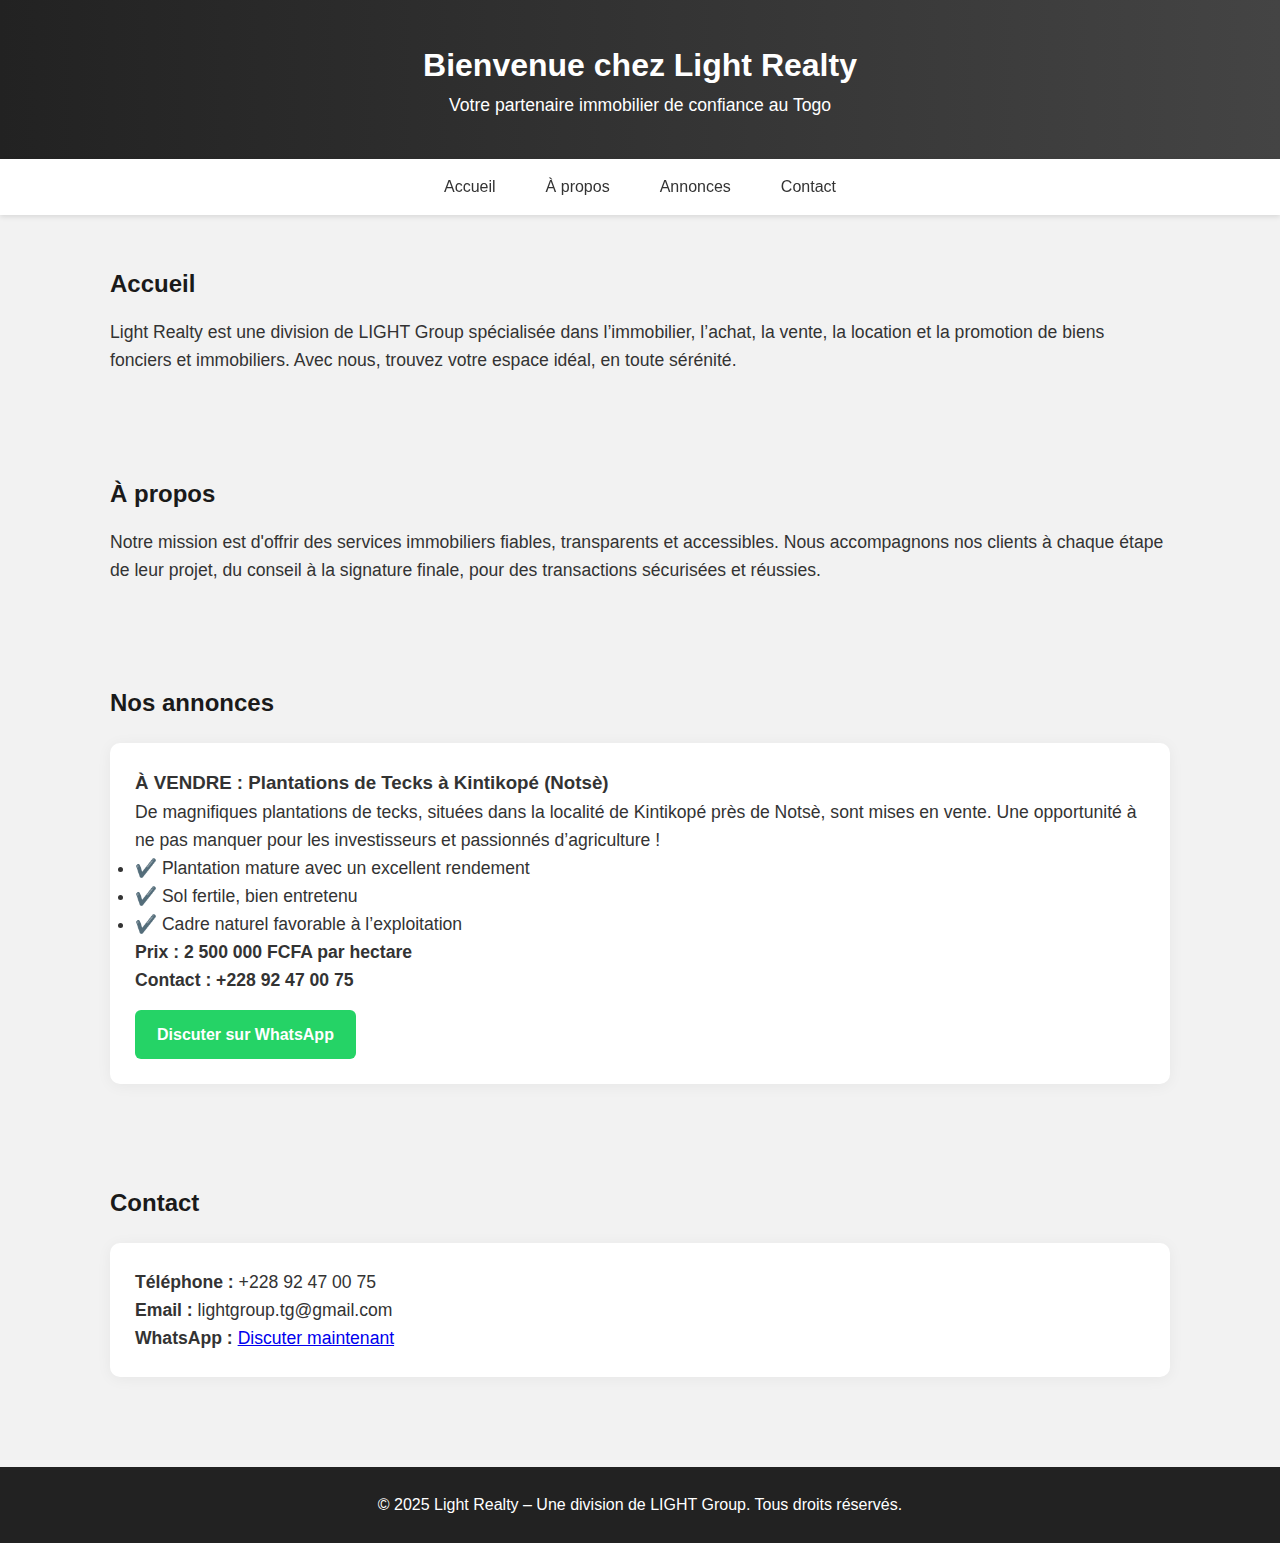
<file: index.html>
<!DOCTYPE html>
<html lang="fr">
<head>
  <meta charset="UTF-8" />
  <meta name="viewport" content="width=device-width, initial-scale=1.0"/>
  <title>Light Realty</title>
  <style>
    * { margin: 0; padding: 0; box-sizing: border-box; }
    body { font-family: 'Segoe UI', sans-serif; background: #f2f2f2; color: #333; line-height: 1.6; }
    header { background: linear-gradient(to right, #222, #444); color: white; padding: 40px 0; text-align: center; }
    nav { background: #fff; box-shadow: 0 2px 5px rgba(0,0,0,0.1); display: flex; justify-content: center; position: sticky; top: 0; z-index: 1000; }
    nav a { color: #333; text-decoration: none; padding: 15px 25px; display: inline-block; transition: background 0.3s; }
    nav a:hover { background: #f0f0f0; }
    section { padding: 50px 20px; max-width: 1100px; margin: auto; }
    h2 { color: #1a1a1a; margin-bottom: 15px; }
    p, li { font-size: 1.1rem; }
    .annonce, .contact { background: white; padding: 25px; border-radius: 10px; box-shadow: 0 2px 15px rgba(0,0,0,0.05); margin-top: 20px; transition: transform 0.3s ease; }
    .annonce:hover { transform: scale(1.01); }
    .btn-whatsapp { background: #25D366; color: white; padding: 12px 22px; border-radius: 6px; text-decoration: none; display: inline-block; margin-top: 15px; font-weight: bold; }
    footer { background: #222; color: white; text-align: center; padding: 25px 0; margin-top: 40px; }
  </style>
</head>
<body>
  <header>
    <h1>Bienvenue chez Light Realty</h1>
    <p>Votre partenaire immobilier de confiance au Togo</p>
  </header>

  <nav>
    <a href="#accueil">Accueil</a>
    <a href="#apropos">À propos</a>
    <a href="#annonces">Annonces</a>
    <a href="#contact">Contact</a>
  </nav>

  <section id="accueil">
    <h2>Accueil</h2>
    <p>Light Realty est une division de LIGHT Group spécialisée dans l’immobilier, l’achat, la vente, la location et la promotion de biens fonciers et immobiliers. Avec nous, trouvez votre espace idéal, en toute sérénité.</p>
  </section>

  <section id="apropos">
    <h2>À propos</h2>
    <p>Notre mission est d'offrir des services immobiliers fiables, transparents et accessibles. Nous accompagnons nos clients à chaque étape de leur projet, du conseil à la signature finale, pour des transactions sécurisées et réussies.</p>
  </section>

  <section id="annonces">
    <h2>Nos annonces</h2>
    <div class="annonce">
      <h3>À VENDRE : Plantations de Tecks à Kintikopé (Notsè)</h3>
      <p>De magnifiques plantations de tecks, situées dans la localité de Kintikopé près de Notsè, sont mises en vente. Une opportunité à ne pas manquer pour les investisseurs et passionnés d’agriculture !</p>
      <ul>
        <li>✔️ Plantation mature avec un excellent rendement</li>
        <li>✔️ Sol fertile, bien entretenu</li>
        <li>✔️ Cadre naturel favorable à l’exploitation</li>
      </ul>
      <p><strong>Prix : 2 500 000 FCFA par hectare</strong></p>
      <p><strong>Contact : +228 92 47 00 75</strong></p>
      <a class="btn-whatsapp" href="https://wa.me/22892470075?text=Bonjour%2C%20je%20suis%20int%C3%A9ress%C3%A9%20par%20les%20plantations%20de%20tecks%20%C3%A0%20Kintikop%C3%A9.%20Merci%20de%20me%20donner%20plus%20d'informations." target="_blank">Discuter sur WhatsApp</a>
    </div>
  </section>

  <section id="contact">
    <h2>Contact</h2>
    <div class="contact">
      <p><strong>Téléphone :</strong> +228 92 47 00 75</p>
      <p><strong>Email :</strong> lightgroup.tg@gmail.com</p>
      <p><strong>WhatsApp :</strong> <a href="https://wa.me/22892470075" target="_blank">Discuter maintenant</a></p>
    </div>
  </section>

  <footer>
    &copy; 2025 Light Realty – Une division de LIGHT Group. Tous droits réservés.
  </footer>
</body>
</html>
</file>
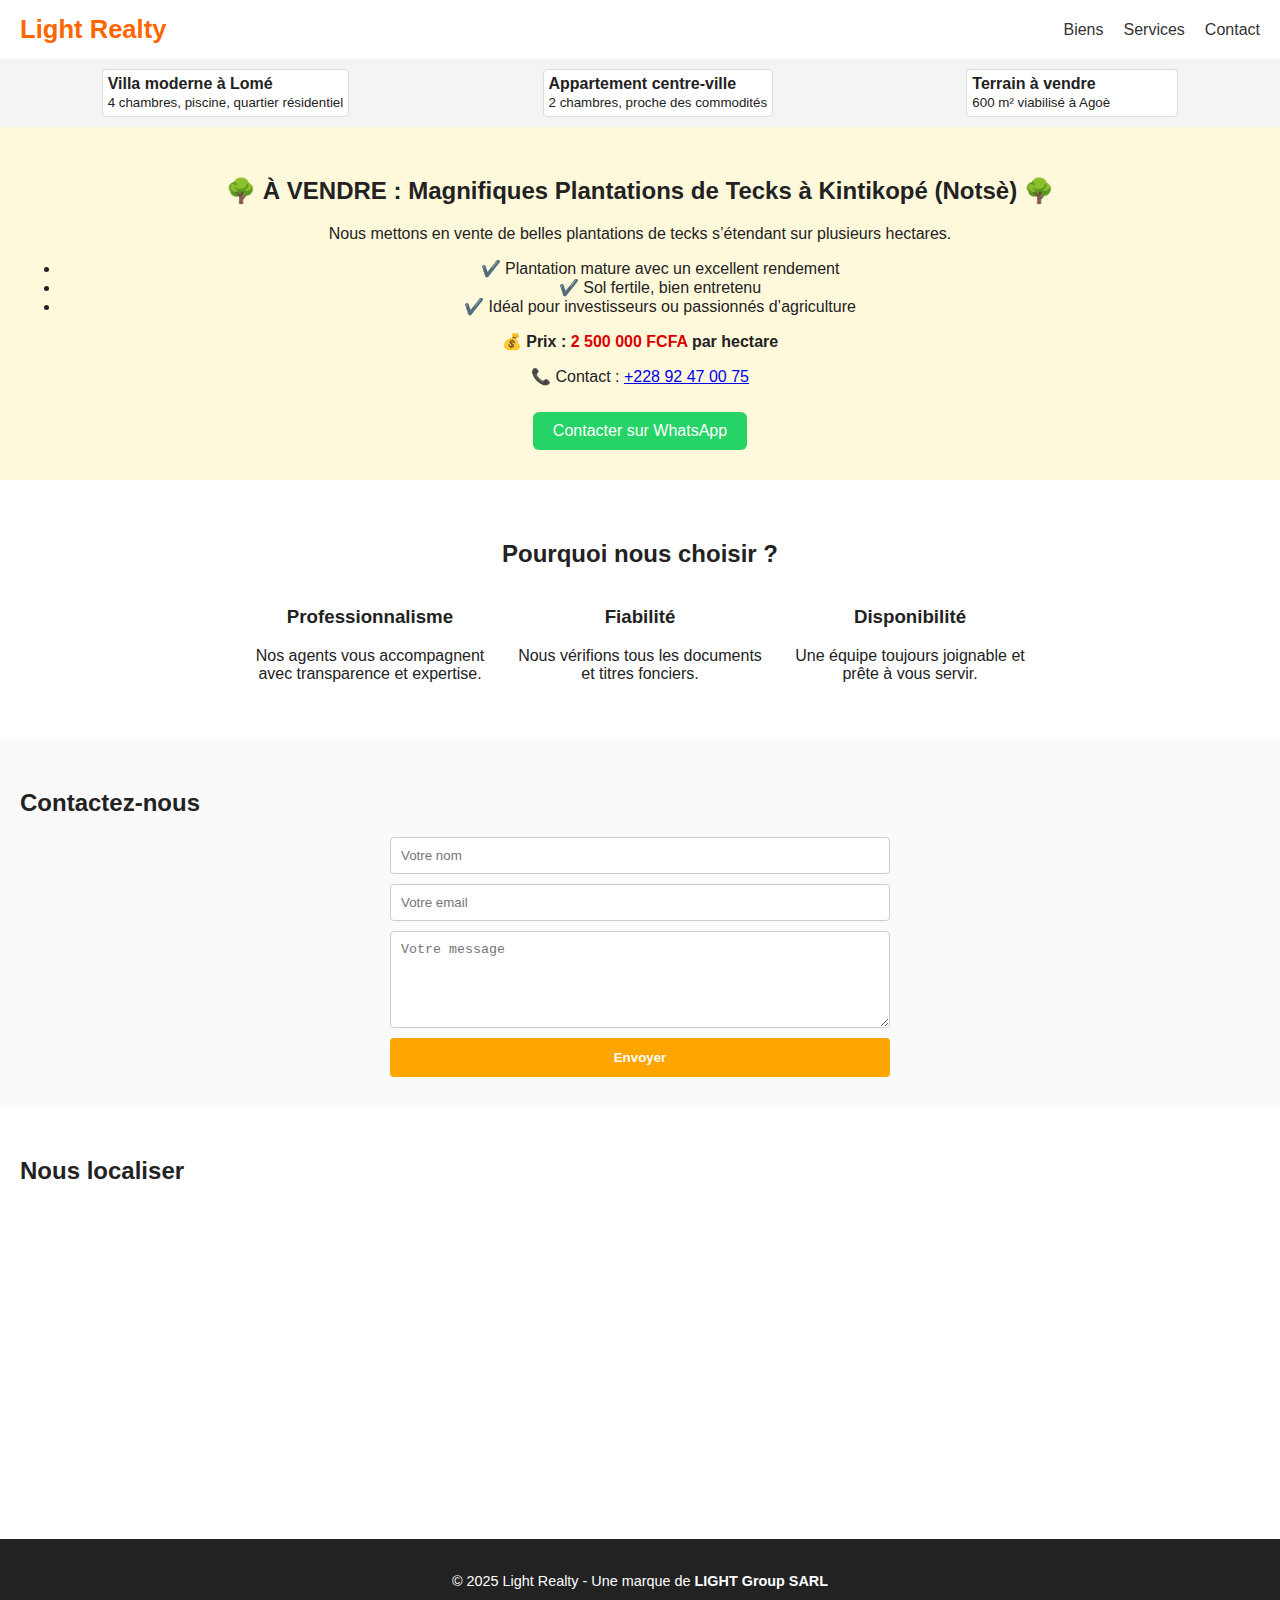
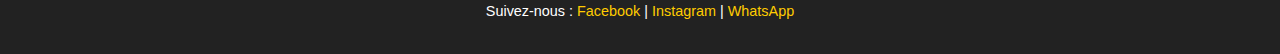
<file: index_light_realty_autonome (1).html>
<!DOCTYPE html>
<html lang="fr">
<head>
  <meta charset="UTF-8" />
  <meta name="viewport" content="width=device-width, initial-scale=1.0"/>
  <title>Light Realty</title>
  <style>
    body { font-family: 'Segoe UI', sans-serif; margin: 0; background: #f9f9f9; color: #222; }
    .top-header { display: flex; justify-content: space-between; align-items: center; padding: 15px 20px; background: #fff; box-shadow: 0 1px 5px rgba(0,0,0,0.1); }
    .logo { font-size: 1.6em; font-weight: bold; color: #f60; }
    .menu { list-style: none; display: flex; gap: 20px; margin: 0; padding: 0; }
    .menu a { text-decoration: none; color: #333; font-weight: 500; }
    .annonces-bar { display: flex; overflow-x: auto; background: #f4f4f4; padding: 10px; gap: 10px; justify-content: space-around; }
    .annonce-item { min-width: 200px; padding: 5px; background: white; border: 1px solid #ddd; border-radius: 4px; }
    .highlight { background: #fff9dc; padding: 30px 20px; text-align: center; }
    .highlight .btn-whatsapp { background: #25D366; color: white; padding: 10px 20px; border-radius: 6px; text-decoration: none; display: inline-block; margin-top: 10px; }
    .highlight .prix .red { color: #d00; }
    .why { text-align: center; padding: 40px 20px; background: #fff; }
    .cols { display: flex; gap: 20px; flex-wrap: wrap; justify-content: center; }
    .cols div { max-width: 250px; }
    .contact { background: #fafafa; padding: 30px 20px; }
    .contact form { max-width: 500px; margin: auto; display: flex; flex-direction: column; gap: 10px; }
    .contact input, .contact textarea { padding: 10px; border: 1px solid #ccc; border-radius: 4px; }
    .contact button { background: orange; color: white; padding: 12px; border: none; border-radius: 4px; font-weight: bold; cursor: pointer; }
    .map { padding: 30px 20px; background: #fff; }
    .map iframe { width: 100%; height: 300px; border: none; }
    footer { background: #222; color: white; text-align: center; padding: 20px; font-size: 0.9em; }
    footer a { color: #ffcc00; text-decoration: none; }
    @media(max-width: 768px) {
      .cols { flex-direction: column; align-items: center; }
    }
  </style>
</head>
<body>
  <header class="top-header">
    <div class="logo">Light Realty</div>
    <nav>
      <ul class="menu">
        <li><a href="#">Biens</a></li>
        <li><a href="#">Services</a></li>
        <li><a href="#">Contact</a></li>
      </ul>
    </nav>
  </header>

  <section class="annonces-bar">
    <div class="annonce-item"><strong>Villa moderne à Lomé</strong><br><small>4 chambres, piscine, quartier résidentiel</small></div>
    <div class="annonce-item"><strong>Appartement centre-ville</strong><br><small>2 chambres, proche des commodités</small></div>
    <div class="annonce-item"><strong>Terrain à vendre</strong><br><small>600 m² viabilisé à Agoè</small></div>
  </section>

  <section class="highlight">
    <h2>🌳 <strong>À VENDRE : Magnifiques Plantations de Tecks à Kintikopé (Notsè)</strong> 🌳</h2>
    <p>Nous mettons en vente de belles plantations de tecks s’étendant sur plusieurs hectares.</p>
    <ul>
      <li>✔️ Plantation mature avec un excellent rendement</li>
      <li>✔️ Sol fertile, bien entretenu</li>
      <li>✔️ Idéal pour investisseurs ou passionnés d’agriculture</li>
    </ul>
    <p class="prix">💰 <strong>Prix : <span class="red">2 500 000 FCFA</span> par hectare</strong></p>
    <p>📞 Contact : <a href="tel:+22892470075">+228 92 47 00 75</a></p>
    <a href="https://wa.me/22892470075" class="btn-whatsapp">Contacter sur WhatsApp</a>
  </section>

  <section class="why">
    <h2>Pourquoi nous choisir ?</h2>
    <div class="cols">
      <div><h3>Professionnalisme</h3><p>Nos agents vous accompagnent avec transparence et expertise.</p></div>
      <div><h3>Fiabilité</h3><p>Nous vérifions tous les documents et titres fonciers.</p></div>
      <div><h3>Disponibilité</h3><p>Une équipe toujours joignable et prête à vous servir.</p></div>
    </div>
  </section>

  <section class="contact">
    <h2>Contactez-nous</h2>
    <form>
      <input type="text" placeholder="Votre nom" required>
      <input type="email" placeholder="Votre email" required>
      <textarea placeholder="Votre message" rows="5" required></textarea>
      <button type="submit">Envoyer</button>
    </form>
  </section>

  <section class="map">
    <h2>Nous localiser</h2>
    <iframe src="https://maps.google.com/maps?q=lom%C3%A9&t=&z=13&ie=UTF8&iwloc=&output=embed"></iframe>
  </section>

  <footer>
    <p>© 2025 Light Realty - Une marque de <strong>LIGHT Group SARL</strong></p>
    <p>Suivez-nous : <a href="#">Facebook</a> | <a href="#">Instagram</a> | <a href="https://wa.me/22892470075">WhatsApp</a></p>
  </footer>
</body>
</html>
</file>
